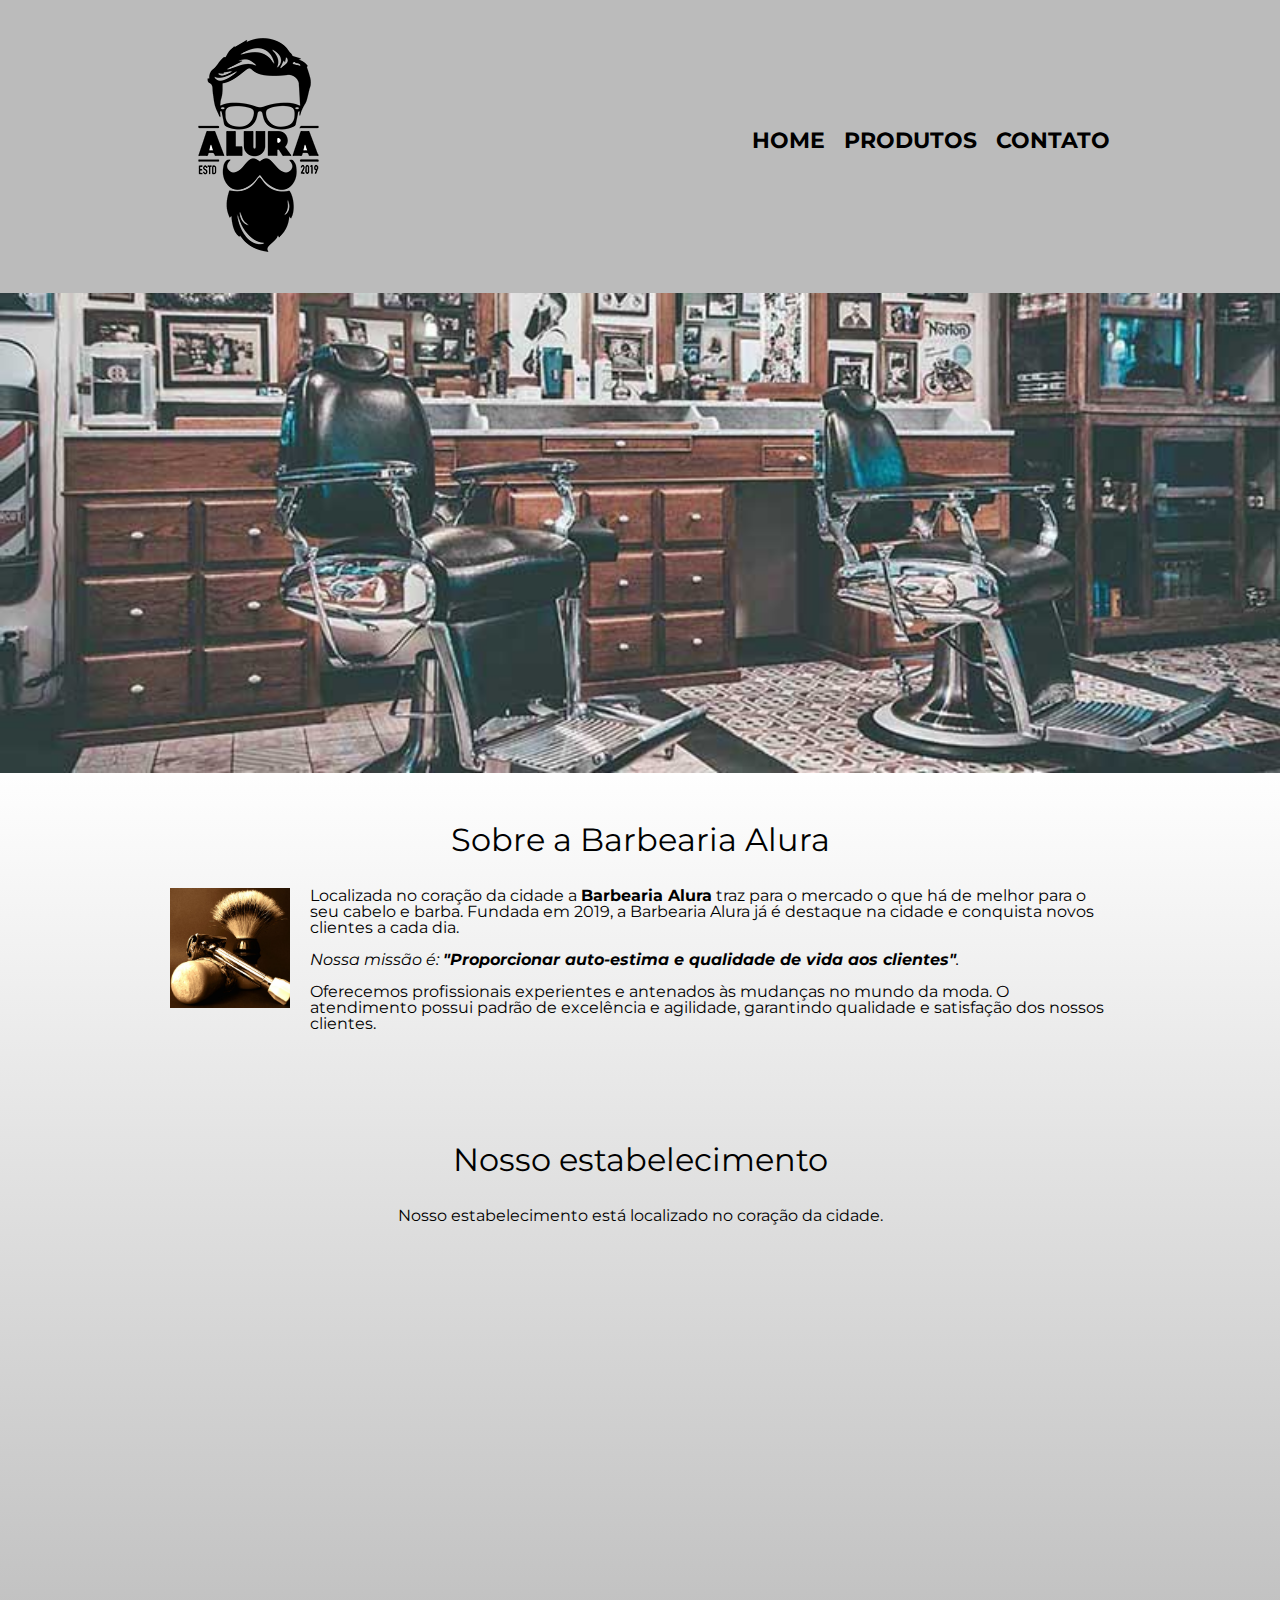
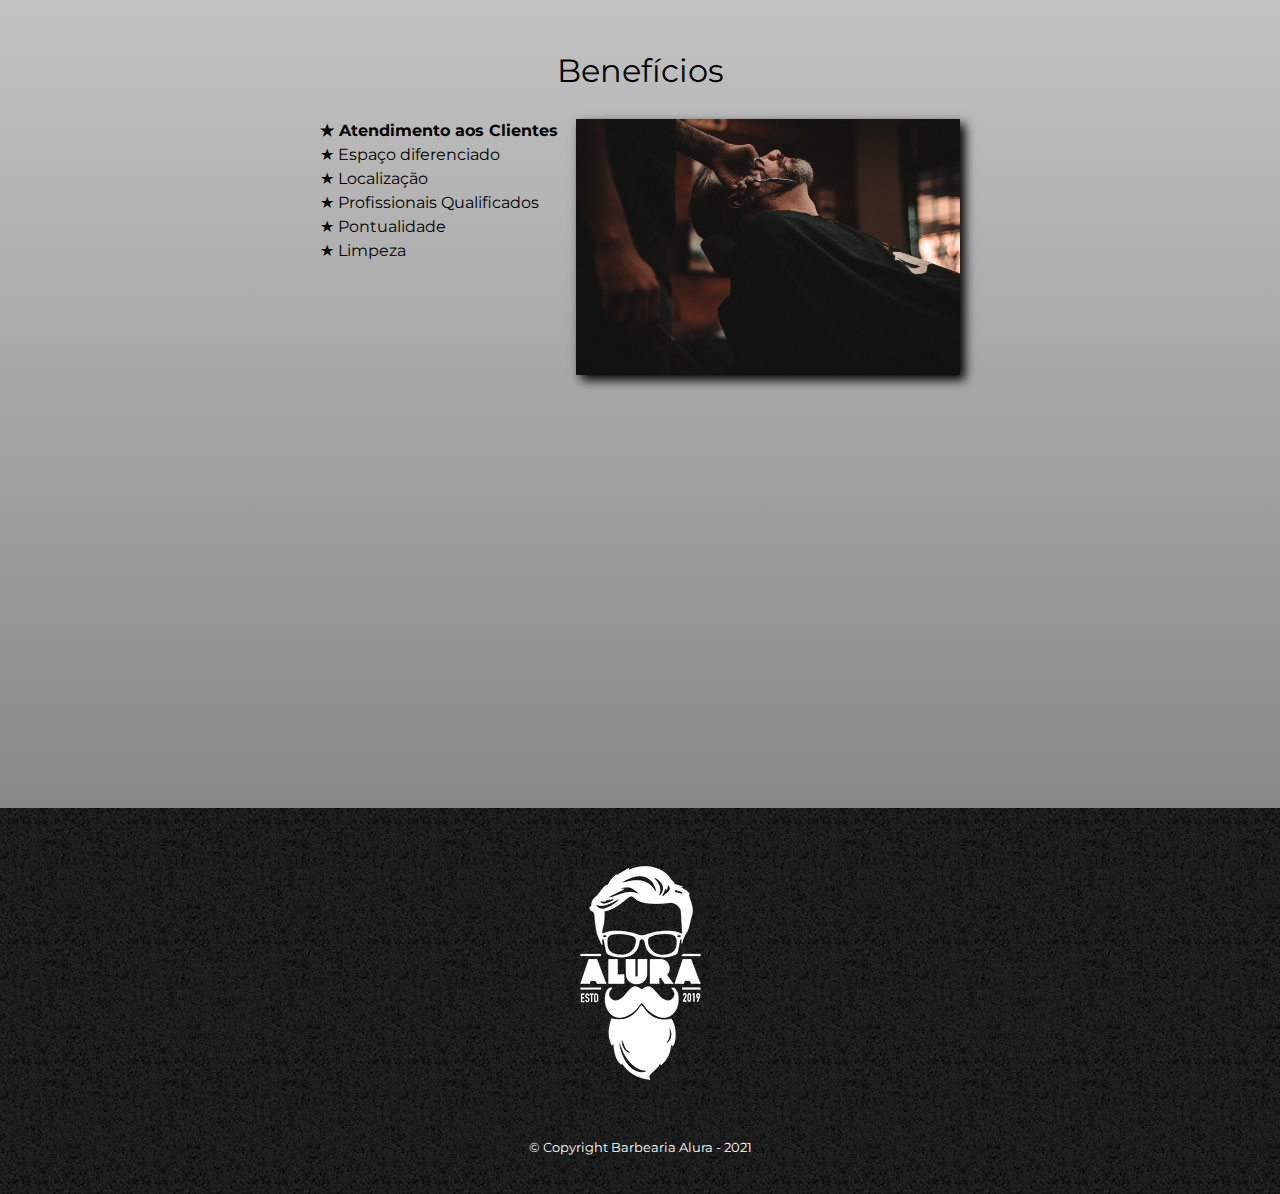
<file: index.html>
<!DOCTYPE HTML>
<html lang="pt-br">
	<head>
		<meta charset="UTF-8">
		<meta name="viewport" content="width=device-width">
		<title>Barbearia Alura</title>
		<link rel="stylesheet" type="text/css" href="reset.css">
		<link rel="stylesheet" type="text/css" href="style.css">
		<link rel="preconnect" href="https://fonts.googleapis.com">
		<link rel="preconnect" href="https://fonts.gstatic.com" crossorigin>
		<link href="https://fonts.googleapis.com/css2?family=Montserrat&display=swap" rel="stylesheet">
	</head>

	<body>
		<header>
			<div class="caixa">
				<h1><img src="logo.png"></h1>
				<nav>
					<ul>
						<li><a href="index.html">Home</a></li>
						<li><a href="produtos.html">Produtos</a></li>
						<li><a href="contato.html">Contato</a></li>
					</ul>
				</nav>	
			</div>
		</header>

		<img src="banner.jpg" class="banner">

		<main class="gradiente">
			<section class="principal">

				<h2 class="titulo-principal">Sobre a Barbearia Alura</h2>

				<img src="utensilios.jpg" class="utensilios" alt="Utensilios de barbeiro.">

				<p>Localizada no coração da cidade a <strong>Barbearia Alura</strong> traz para o mercado o que há de melhor para o seu cabelo e barba. Fundada em 2019, a Barbearia Alura já é destaque na cidade e conquista novos clientes a cada dia.</p>

				<p id="missao"><em>Nossa missão é: <strong>"Proporcionar auto-estima e qualidade de vida aos clientes"</strong>.</em></p>

				<p>Oferecemos profissionais experientes e antenados às mudanças no mundo da moda. O atendimento possui padrão de excelência e agilidade, garantindo qualidade e satisfação dos nossos clientes.</p>

			</section>

			<section class="mapa">
				<h3 class="titulo-principal">Nosso estabelecimento</h3>
				<p>Nosso estabelecimento está localizado no coração da cidade.</p>
				<iframe src="https://www.google.com/maps/embed?pb=!1m18!1m12!1m3!1d3656.4499774665637!2d-46.63452058558496!3d-23.588189868467424!2m3!1f0!2f0!3f0!3m2!1i1024!2i768!4f13.1!3m3!1m2!1s0x94ce5a2b2ed7f3a1%3A0xab35da2f5ca62674!2sCaelum%20-%20Escola%20de%20Tecnologia!5e0!3m2!1spt-BR!2sbr!4v1638324900822!5m2!1spt-BR!2sbr" width="100%" height="300" style="border:0;" allowfullscreen="" loading="lazy"></iframe>
			</section>

			<section class="beneficios">

				<h3 class="titulo-principal">Benefícios</h3>

				<div class="conteudo-beneficios">
					<ul class="lista-beneficios">
						<li class="itens">Atendimento aos Clientes</li>
						<li class="itens">Espaço diferenciado</li>
						<li class="itens">Localização</li>
						<li class="itens">Profissionais Qualificados</li>
						<li class="itens">Pontualidade</li>
						<li class="itens">Limpeza</li>
					</ul><img src="beneficios.jpg" class="imagem-beneficios">
				</div>

				<div class="video">
					<iframe width="100%" height="315" src="https://www.youtube.com/embed/wcVVXUV0YUY" frameborder="0" allow="accelerometer; autoplay; encrypted-media; gyroscope; picture-in-picture" allowfullscreen></iframe>
				</div>

			</section>
		</main>

		<footer>
			<img src="logo-branco.png">
			<p class="copyright">&copy; Copyright Barbearia Alura - 2021</p>
		</footer>
	</body>

</html>
</file>
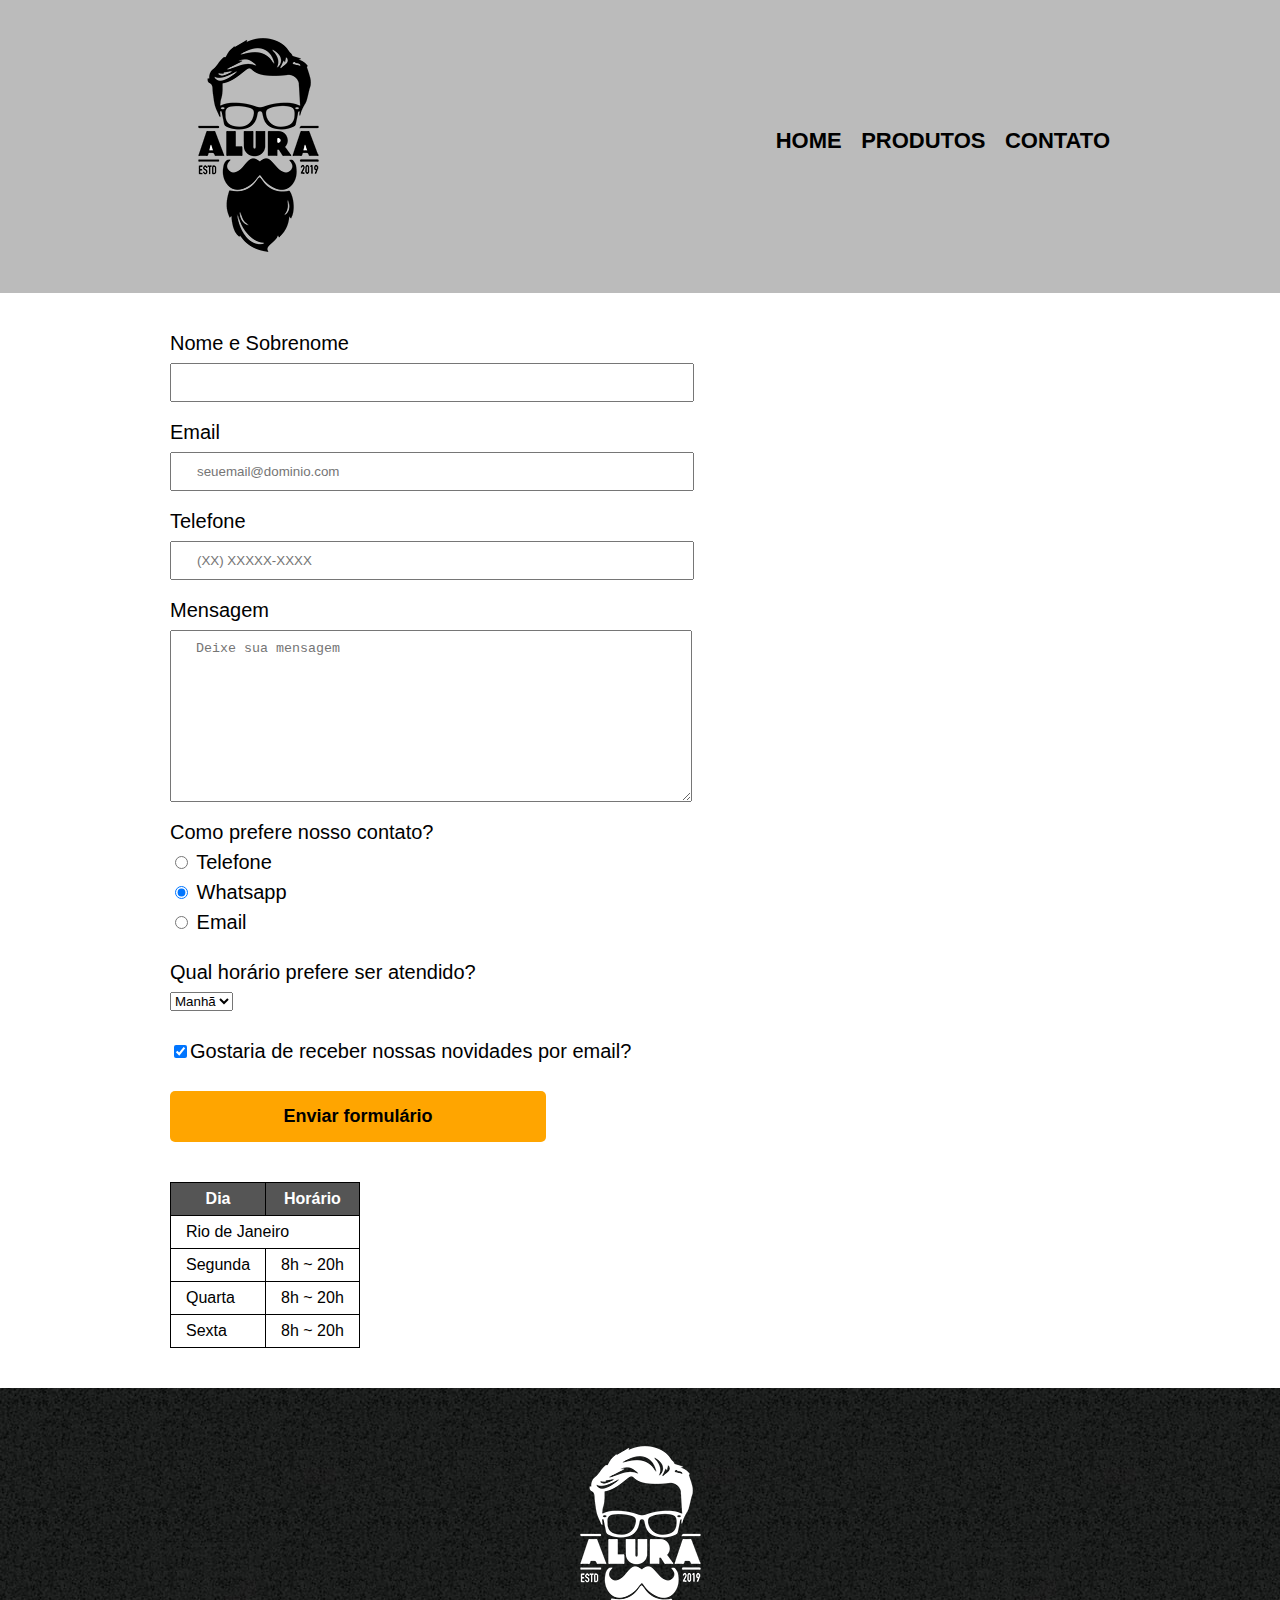
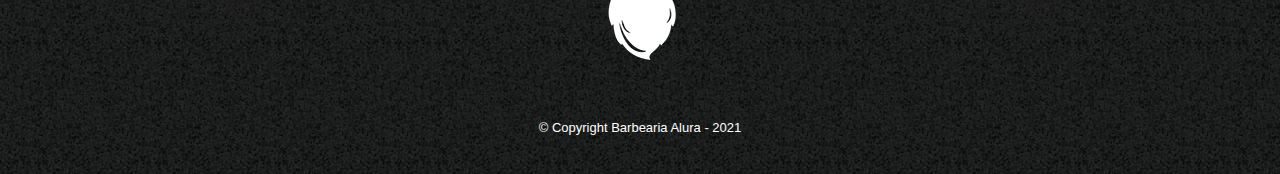
<file: contato.html>
<!DOCTYPE html>
<html lang="PT-BR">
	<head>
		<meta charset="utf-8">
		<meta name="viewport" content="width=device-width">
		<title>Contato - Barbearia Alura</title>
		<link rel="stylesheet" type="text/css" href="reset.css">
		<link rel="stylesheet" type="text/css" href="style.css">
	</head>
	<body>
		<header>
			<div class="caixa">
				<h1><img src="logo.png"></h1>
				<nav>
					<ul>
						<li><a href="index.html">Home</a></li>
						<li><a href="produtos.html">Produtos</a></li>
						<li><a href="contato.html">Contato</a></li>
					</ul>
				</nav>	
			</div>
		</header>

		<main>
			<div class="contato-principal">
				<form>
					<label for="nomesobrenome">Nome e Sobrenome</label>
					<input type="text" id="nomesobrenome" class="input-padrao" required>

					<label for="email">Email</label>
					<input type="email" id="email" class="input-padrao" required placeholder="seuemail@dominio.com">

					<label for="telefone">Telefone</label>
					<input type="tel" id="telefone" class="input-padrao" required placeholder="(XX) XXXXX-XXXX">

					<label for="mensagem">Mensagem</label>
					<textarea id="mensagem" cols="50" rows="10" class="input-padrao" required placeholder="Deixe sua mensagem"></textarea>

					<fieldset class="grupo">
						<legend>Como prefere nosso contato?</legend>
						<label for="radio-telefone"><input type="radio" name="contato" value="telefone" id="radio-telefone"> Telefone</label>
						

						<label for="radio-whatsapp"><input type="radio" name="contato" value="whatsapp" id="radio-whatsapp" checked> Whatsapp</label>
						

						<label for="radio-email"><input type="radio" name="contato" value="email"
						id="radio-email"> Email</label>	
					</fieldset>

					<fieldset class="grupo">
						<legend>Qual horário prefere ser atendido?</legend>
						<select>
							<option>Manhã</option>
							<option>Tarde</option>
							<option>Noite</option>
						</select>
					</fieldset>

					<label class="checkbox"><input type="checkbox" checked>Gostaria de receber nossas novidades por email?</label>
					

					<input type="submit" value="Enviar formulário" class="enviar">
				</form>

				<table>
					<thead>
						<tr>
							<th>Dia</th>
							<th>Horário</th>
						</tr>
					</thead>
					<tbody>
						<tr>
	    					<td colspan="2">Rio de Janeiro</td> 
						</tr>
						<tr>
							<td>Segunda</td>
							<td>8h ~ 20h</td>
						</tr>
						<tr>
							<td>Quarta</td>
							<td>8h ~ 20h</td>
						</tr>
						<tr>
							<td>Sexta</td>
							<td>8h ~ 20h</td>
						</tr>
					</tbody>	
				</table>
			</div>
		</main>

		<footer>
			<img src="logo-branco.png">
			<p class="copyright">&copy; Copyright Barbearia Alura - 2021</p>
		</footer>
	</body>
</html>
</file>
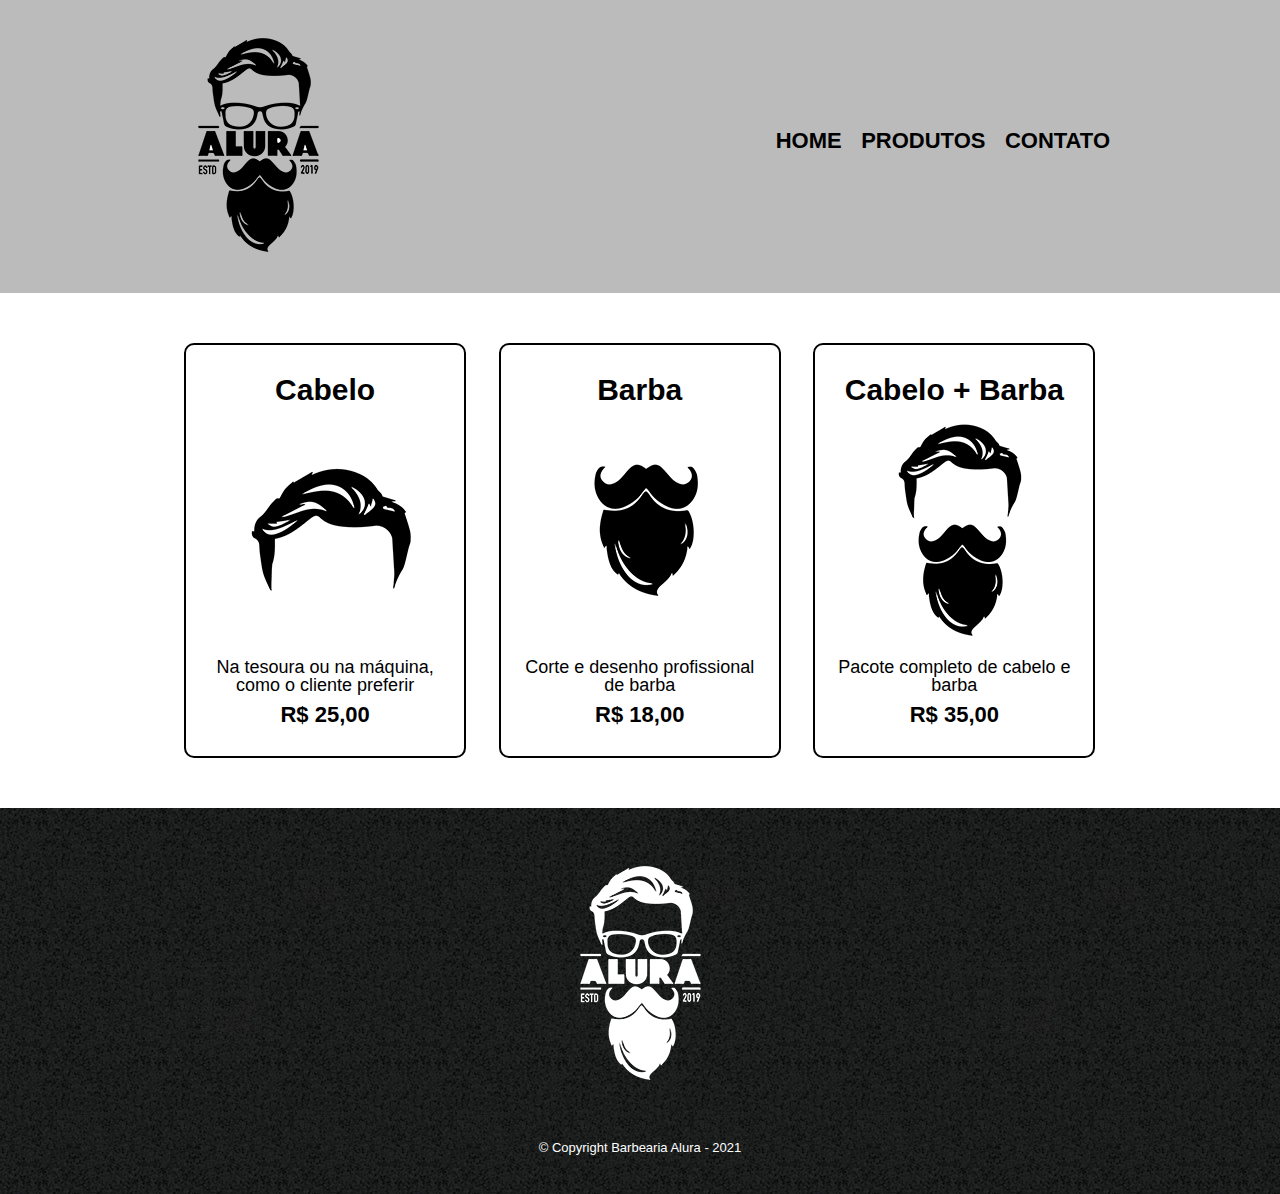
<file: produtos.html>
<!DOCTYPE html>
<html lang="PT-BR">
	<head>
		<meta charset="utf-8">
		<meta name="viewport" content="width=device-width">
		<link rel="stylesheet" type="text/css" href="reset.css">
		<link rel="stylesheet" type="text/css" href="style.css">
		<title>Produtos - Barbearia Alura</title>
	</head>

	<body>
		<header>
			<div class="caixa">
				<h1><img src="logo.png"></h1>
				<nav>
					<ul>
						<li><a href="index.html">Home</a></li>
						<li><a href="produtos.html">Produtos</a></li>
						<li><a href="contato.html">Contato</a></li>
					</ul>
				</nav>	
			</div>
		</header>

		<main>
			<ul class="produtos">
				<li>
					<h2>Cabelo</h2>
					<img src="cabelo.jpg">
					<p class="descricao">Na tesoura ou na máquina, como o cliente preferir</p>
					<p class="preco">R$ 25,00</p>
				</li>
				<li>
					<h2>Barba</h2>
					<img src="barba.jpg">
					<p class="descricao">Corte e desenho profissional de barba</p>
					<p class="preco">R$ 18,00</p>
				</li>
				<li>
					<h2>Cabelo + Barba</h2>
					<img src="cabelo+barba.jpg">
					<p class="descricao">Pacote completo de cabelo e barba</p>
					<p class="preco">R$ 35,00</p>
				</li>
			</ul>
		</main>

		<footer>
			<img src="logo-branco.png">
			<p class="copyright">&copy; Copyright Barbearia Alura - 2021</p>
		</footer>
	</body>
</html>
</file>
<file: style.css>
body{
	font-family: 'Montserrat', sans-serif;
}

.gradiente{
	background: linear-gradient(#FEFEFE, #888888);
}

/*CSS Cabeçalho comum a todas as páginas contendo os menus */
header{
	background: #BBBBBB;
	padding: 20px 0;
}

.caixa{
	position: relative;
	width: 940px;
	margin: 0 auto;
}

nav{
	position: absolute;
	top: 110px;
	right: 0px;
}

nav li{
	display: inline;
	margin: 0 0 0 15px;
	text-transform: uppercase;
}

nav a{
	text-decoration: none;
	font-size: 22px;
	font-weight: bold;
	color: #000000;
}

nav a:hover{
	color: #C78C19;
	text-decoration: underline;
}
/*Fim*/

/*CSS exclusivo da página PRODUTOS.HMTL*/
.produtos{
	width: 940px;
	margin: 0 auto;
	padding: 50px 0;
}

.produtos li{
	display: inline-block;
	text-align: center;
	width: 30%;
	vertical-align: top;
	margin: 0 1.5%;
	padding: 30px 20px	;
	box-sizing: border-box;
	border: 2px solid #000000;
	border-radius: 10px;
}

.produtos li:hover{
	border-color: #C78C19;
}

.produtos li:active{
	border-color: #088c19;
}

.produtos li:hover h2{
	font-size: 34px;
}

.produtos h2{
	font-size: 30px;
	font-weight: bold;
}

.descricao{
	font-size: 18px;
}

.preco{
	font-weight: bold;
	font-size: 22px;
	padding-top: 10px;
}
/*FIM*/

/*CSS DO RODAPÉ COMUM EM TODAS AS PÁGINAS*/
footer{
	text-align: center;
	background: url(bg.jpg);
	padding: 40px 0;
}

.copyright{
	color: #FFFFFF;
	font-size: 13px;
	margin-top: 40px;
}
/*FIM*/

/*CSS EXCLUSIVO DA PAGINA CONTATOS.HTML*/
.contato-principal{
	width: 940px;
	margin: 0 auto;
}

form{
	margin: 40px 0;
}

form label, form legend{
	display: block;
	font-size: 20px;
	margin: 0 0 10px;
}

.input-padrao{
	display: block;
	margin: 0 0 20px;
	padding: 10px 25px;
	width: 50%;
}

.checkbox{
	margin: 30px 0;
}

.grupo{
	margin-bottom: 20px;
}

.enviar{
	width: 40%;
	padding: 15px 0;
	font-weight: bold;
	font-size: 18px;
	border-style: none;
	border-radius: 5px;
	background: orange;
	transition: 2s all;
	cursor: pointer;
}

.enviar:hover{
	background: darkorange;
	transform: scale(1.2);
}

table{
	margin: 20px 0 40px;
}

thead{
	background: #555555;
	font-weight: bold;
	color: #FFFFFF;
}

td, th{
	border: 1px solid #000000;
	padding: 8px 15px;
}
/*FIM*/

/*CSS EXCLUSIVO DA PÁGINA INDEX.HTML*/
.banner{
	width: 100%;
}

.principal{
	width: 940px;
	margin: 0 auto;
}

.titulo-principal{
	text-align: center;
	font-size: 2em;
	margin: 0 0 1em;
	clear: left;
}

/* Como mudar a primeira letra da palavra, sem mexer no código.
.titulo-principal:first-letter{
	font-size: 1.5em;
	font-weight: bold;
}*/

.utensilios{
	width: 120px;
	float: left;
	margin: 0 20px 20px 0;
}

.principal{
	padding: 3em 0;
	margin: 0 auto;
}
.principal p{
	margin: 0 0 1em;

}

.principal strong{
	font-weight: bold;
}

.principal em{
	font-style: italic;
}

.mapa{
	padding: 3em 0;
	width: 940px;
	margin: 0 auto;
}

.mapa p{
	text-align: center;
	margin: 0 0 2em 0;
}

.beneficios{
	padding: 3em 0;
}

.conteudo-beneficios{
	width: 640px;
	margin: 0 auto;
}

.lista-beneficios{
	width: 40%;
	display: inline-block;
	vertical-align: top;
}

.itens{
	line-height: 1.5em;
}

.itens:first-child{
	font-weight: bold;
}

.itens:before{
	content: "★ ";
}

.imagem-beneficios{
	width: 60%;
	opacity: 1;
	transition: 400ms;
	box-shadow: 5px 5px 10px #000000;
}

.imagem-beneficios:hover {
	opacity: 0.3;
}

.video{
	width: 560px;
	margin: 2em auto;
}


@media screen and (max-width: 480px) {
   .caixa, .principal, .mapa, .video, .conteudo-beneficios, .lista-beneficios, .imagem-beneficios, .produtos, .contato-principal{
   	width: 100%;	
	}

   h1 {
    text-align: center;
	}

	nav {
    position:static;
	}

	.produtos li{
		display: block;
		width: 95%;
		margin: 20px auto;
	}
}
</file>
